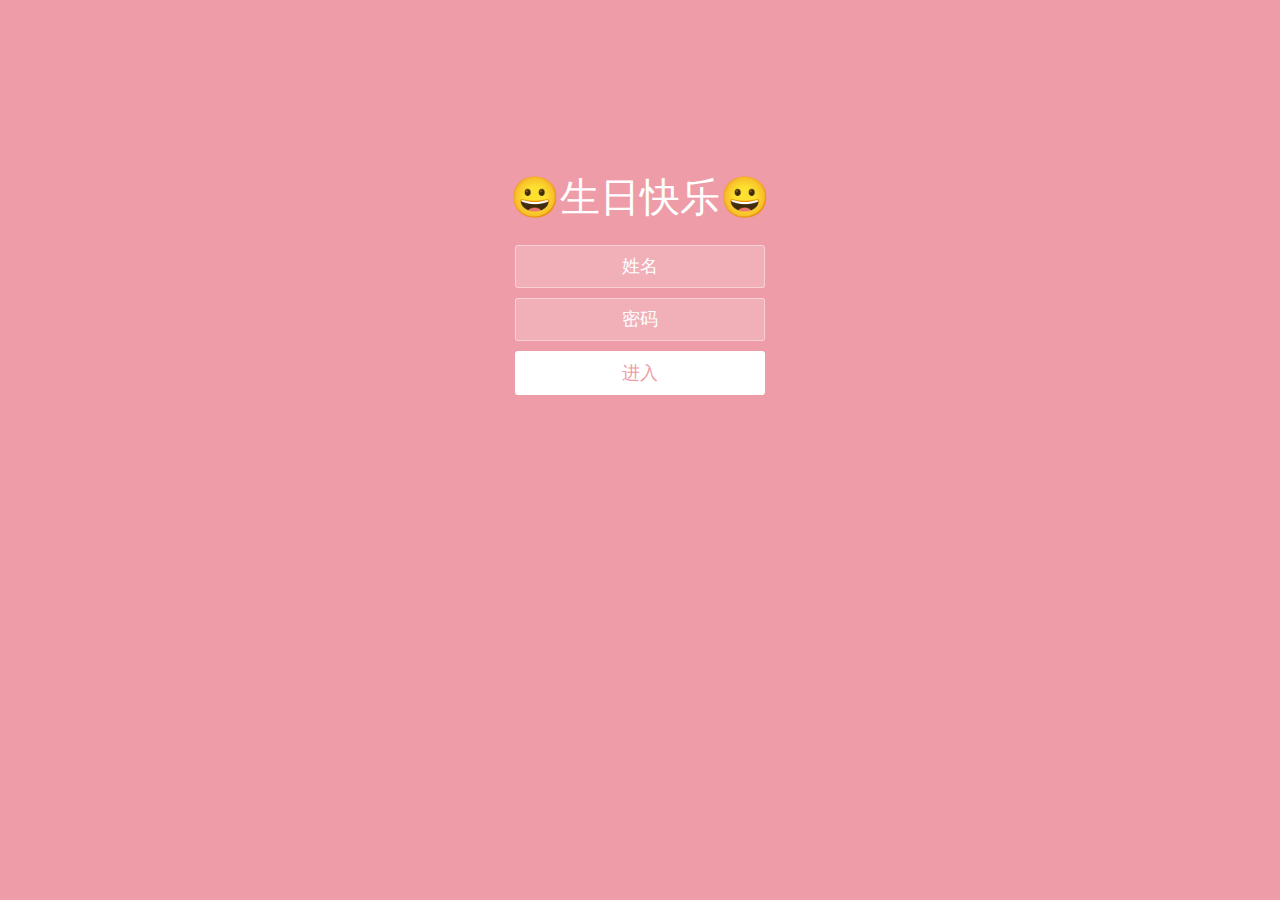
<file: index.html>
<!DOCTYPE html>
<html lang="zh">
  <head>
    <meta charset="UTF-8" />
    <meta http-equiv="X-UA-Compatible" content="IE=edge,chrome=1" />
    <meta name="viewport" content="width=device-width, initial-scale=1.0" />
    <title>Happy Birthday to you❤️</title>
    <link rel="icon" href="./img/2.png">
    <link rel="stylesheet" type="text/css" href="css/index.css" />
  </head>
  <body>
    <div class="htmleaf-container">
      <div class="wrapper">
        <div class="container">
          <h1>😀生日快乐😀</h1>

          <form class="form">
            <input
              id="userName"
              name="userName"
              type="text"
              placeholder="姓名"
            />
            <input id="pwd" name="pwd" type="password" placeholder="密码" />
            <button type="submit" id="login-button">进入</button>
          </form>
        </div>
        <ul class="bg-bubbles">
          <li>
            <img src="./img/timg.gif" style="width: 100%; height: 100%" />
          </li>
          <li>
            <img src="./img/timg.gif" style="width: 100%; height: 100%" />
          </li>
          <li>
            <img src="./img/timg.gif" style="width: 100%; height: 100%" />
          </li>
          <li>
            <img src="./img/timg.gif" style="width: 100%; height: 100%" />
          </li>
          <li>
            <img src="./img/timg.gif" style="width: 100%; height: 100%" />
          </li>
          <li>
            <img src="./img/timg.gif" style="width: 100%; height: 100%" />
          </li>
          <li>
            <img src="./img/timg.gif" style="width: 100%; height: 100%" />
          </li>
          <li>
            <img src="./img/timg.gif" style="width: 100%; height: 100%" />
          </li>
          <li>
            <img src="./img/timg.gif" style="width: 100%; height: 100%" />
          </li>
          <li>
            <img src="./img/timg.gif" style="width: 100%; height: 100%" />
          </li>
        </ul>
      </div>
    </div>
	<audio src="music/1.mp3" autoplay="autoplay" loop="loop">
    <script src="js/jquery-2.1.1.min.js" type="text/javascript"></script>
    <script src="js/index.js" type="text/javascript"></script>
  </body>
</html>
</file>
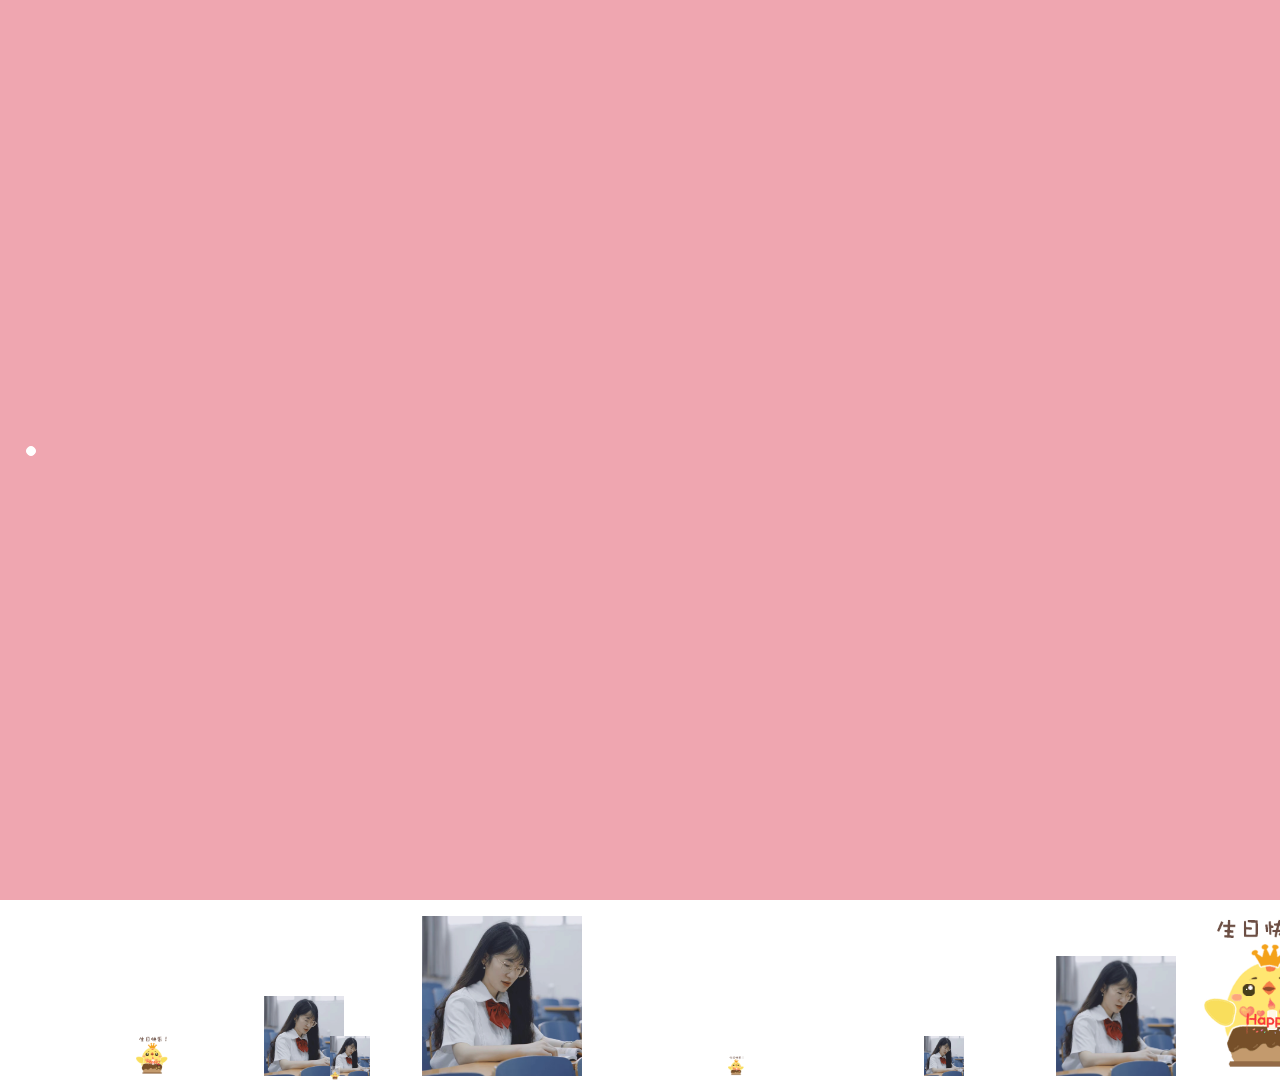
<file: Memories.html>
<!DOCTYPE html>
<html lang="zh-CN">
  <head>
    <meta charset="UTF-8" />
    <meta
      name="viewport"
      content="width=device-width,initial-scale=0.5, minimum-scale=0.5, maximum-scale=0.5, user-scalable=no"
    />
    <title>Happy Birthday to you❤️</title>
    <link rel="icon" href="/img/2.png">
    <link rel="stylesheet" href="css/jquery.fullPage.css" />
    <link rel="stylesheet" href="css/memories.css" />
  </head>

  <body>
    <!-- 背景音乐 -->
    <div style="display: none">
      <!-- 网易云外链 -->
      <iframe
        frameborder="no"
        border="0"
        marginwidth="0"
        marginheight="0"
        width="330"
        height="86"
        src="https://music.163.com/outchain/player?type=2&id=480353&auto=1&height=66"
      ></iframe>
    </div>
    <div class="bgcolor">
      <div style="z-index: 100" id="dowebok">
        <!--第一屏-->
        <div class="section">
          <div class="ly-box01" >
            <div class="ly-txt01" ">
              
			  <p class="ly-stxt01">
					To&nbsp;:&nbsp;莎莎小仙女🧚
				
              </p>
			  	<p class="ly-stxt01">
                &nbsp;
				
              </p>
			  <p class="ly-stxt01">
                
				&nbsp;&nbsp;&nbsp;&nbsp;&nbsp;&nbsp;&nbsp;&nbsp;&nbsp;&nbsp;
				你的生日🎂就在今天，🎉祝你可爱😊依旧，快乐😀多多！！！
              </p>
			  	 <p class="ly-stxt01">
                &nbsp;
				
              </p>
			  	<p class="ly-stxt01">
                
				&nbsp;&nbsp;&nbsp;&nbsp;&nbsp;&nbsp;&nbsp;&nbsp;&nbsp;&nbsp;&nbsp;&nbsp;&nbsp;
				&nbsp;&nbsp;&nbsp;&nbsp;&nbsp;&nbsp;&nbsp;&nbsp;&nbsp;&nbsp;&nbsp;&nbsp;&nbsp;
				&nbsp;&nbsp;&nbsp;&nbsp;&nbsp;&nbsp;&nbsp;&nbsp;&nbsp;&nbsp;&nbsp;&nbsp;&nbsp;
				&nbsp;&nbsp;&nbsp;&nbsp;&nbsp;&nbsp;&nbsp;&nbsp;&nbsp;&nbsp;&nbsp;&nbsp;&nbsp;
			    
		         &nbsp;&nbsp;-&nbsp;From a cutie pie missing you❤️
              </p>
			  	<p class="ly-stxt01">
				&nbsp;&nbsp;&nbsp;&nbsp;&nbsp;&nbsp;&nbsp;&nbsp;&nbsp;&nbsp;&nbsp;&nbsp;&nbsp;
				&nbsp;&nbsp;&nbsp;&nbsp;&nbsp;&nbsp;&nbsp;&nbsp;&nbsp;&nbsp;&nbsp;&nbsp;&nbsp;
				&nbsp;&nbsp;&nbsp;&nbsp;&nbsp;&nbsp;&nbsp;&nbsp;&nbsp;&nbsp;&nbsp;&nbsp;&nbsp;
			    &nbsp;&nbsp;&nbsp;&nbsp;&nbsp;&nbsp;&nbsp;&nbsp;&nbsp;&nbsp;&nbsp;&nbsp;&nbsp;
				&nbsp;&nbsp;&nbsp;&nbsp;&nbsp;&nbsp;&nbsp;&nbsp;&nbsp;&nbsp;&nbsp;&nbsp;&nbsp;
				&nbsp;&nbsp;&nbsp;&nbsp;&nbsp;&nbsp;&nbsp;&nbsp;&nbsp;&nbsp;&nbsp;&nbsp;&nbsp;
			    &nbsp;
		        &nbsp;&nbsp;-&nbsp;2022/10/15🌹
				
              </p>

            </div>

          </div>
        </div>



      </div>
      <!--动态方块-->
      <ul class="bg-bubbles">
        <li>
          <img src="./img/timg.gif" style="width: 100%; height: 100%" />
        </li>
        <li>
          <img src="./img/timg05.gif" style="width: 100%; height: 100%" />
        </li>
        <li>
          <img src="./img/timg05.gif" style="width: 100%; height: 100%" />
        </li>
        <li>
          <img src="./img/timg.gif" style="width: 100%; height: 100%" /><!-- 从左至右第六道-->
        </li>
        <li>
          <img src="./img/timg05.gif" style="width: 100%; height: 100%" />
        </li>
        <li>
          <img src="./img/timg05.gif" style="width: 100%; height: 100%" /><!-- 从左至右第九道-->
        </li>
        <li>
          <img src="./img/timg05.gif" style="width: 100%; height: 100%" /><!-- 从左至右第五道-->
        </li>
        <li>
          <img src="./img/timg.gif" style="width: 100%; height: 100%" />
        </li>
        <li>
          <img src="./img/timg.gif" style="width: 100%; height: 100%" />
        </li>
        <li>
          <img src="./img/timg.gif" style="width: 100%; height: 100%" /><!-- 从左至右第十道-->
        </li>
      </ul>
    </div>
    <!-- <audio muted src="music/1.mp3" autoplay="autoplay" loop="loop"></audio> -->
    <audio src="music/3.mp3" autoplay="autoplay" loop="loop"></audio>
    <script src="js/jquery-2.1.1.min.js"></script>
    <script src="js/jquery.fullPage.min.js"></script>
    <!-- <script src="js/auto-play.js"></script> -->
    <script src="js/memories.js"></script>
  </body>
</html>
</file>
<file: css/index.css>
* {
  box-sizing: border-box;
  margin: 0;
  padding: 0;
  font-weight: 300;
}
body {
  font-family:"Microsoft YaHei";
  color: white;
  font-weight: 300;
}
body ::-webkit-input-placeholder {
  /* WebKit browsers */
  font-family:"Microsoft YaHei";
  color: white;
  font-weight: 300;
}
body :-moz-placeholder {
  /* Mozilla Firefox 4 to 18 */
  font-family:"Microsoft YaHei";
  color: white;
  opacity: 1;
  font-weight: 300;
}
body ::-moz-placeholder {
  /* Mozilla Firefox 19+ */
  font-family:"Microsoft YaHei";
  color: white;
  opacity: 1;
  font-weight: 300;
}
body :-ms-input-placeholder {
  /* Internet Explorer 10+ */
  font-family:"Microsoft YaHei";
  color: white;
  font-weight: 300;
}
.wrapper {
  background: #ee9ca7;
  background: -webkit-linear-gradient(top left, #ee9ca7 0%, #ee9ca7 100%);
  background: linear-gradient(to bottom right, #ee9ca7 0%, #ee9ca7 100%);
  background-color:rgba(255,255,255,0.9);
  position: absolute;
  top:0;
  left: 0;
  width: 100%;
  height: 100%;
  overflow: hidden;

}

.wrapper.form-success .container h1 {
  -webkit-transform: translateY(85px);
      -ms-transform: translateY(85px);
          transform: translateY(85px);
}
.container {
  max-width: 600px;
  margin: 0 auto;
  margin-top: 7%;
  padding: 80px 0;
  height: 400px;
  text-align: center;
}
.container h1 {
  font-size: 40px;
  -webkit-transition-duration: 1s;
          transition-duration: 1s;
  -webkit-transition-timing-function: ease-in-put;
          transition-timing-function: ease-in-put;
  font-weight: 200;
}
form {
  padding: 20px 0;
  position: relative;
  z-index: 2;
}
form input {
  -webkit-appearance: none;
     -moz-appearance: none;
          appearance: none;
  outline: 0;
  border: 1px solid rgba(255, 255, 255, 0.4);
  background-color: rgba(255, 255, 255, 0.2);
  width: 250px;
  border-radius: 3px;
  padding: 10px 15px;
  margin: 0 auto 10px auto;
  display: block;
  text-align: center;
  font-family: "Microsoft YaHei";
  font-size: 18px;
  color: white;
  -webkit-transition-duration: 0.25s;
          transition-duration: 0.25s;
  font-weight: 300;
}
form input:hover {
  background-color: rgba(255, 255, 255, 0.4);
}
form input:focus {
  background-color: white;
  width: 300px;
  color: #ee9ca7;
}
form button {
  -webkit-appearance: none;
     -moz-appearance: none;
          appearance: none;
  outline: 0;
  background-color: white;
  font-family: "Microsoft YaHei";
  border: 0;
  padding: 10px 15px;
  color: #ee9ca7;
  border-radius: 3px;
  width: 250px;
  cursor: pointer;
  font-size: 18px;
  -webkit-transition-duration: 0.25s;
          transition-duration: 0.25s;
}
form button:hover {
  background-color: #f5f7f9;
}
.bg-bubbles {
  position: absolute;
  top: 0;
  left: 0;
  width: 100%;
  height: 100%;
  z-index: 1;
}
.bg-bubbles li {
  position: absolute;
  list-style: none;
  display: block;
  width: 40px;
  height: 40px;
  background-color: rgba(255, 255, 255, 0.15);
  bottom: -160px;
  -webkit-animation: square 30s infinite;
  animation: square 30s infinite;
  -webkit-transition-timing-function: linear;
  transition-timing-function: linear;
}
.bg-bubbles li:nth-child(1) {
  left: 10%;
}
.bg-bubbles li:nth-child(2) {
  left: 20%;
  width: 80px;
  height: 80px;
  -webkit-animation-delay: 2s;
          animation-delay: 2s;
  -webkit-animation-duration: 17s;
          animation-duration: 17s;
}
.bg-bubbles li:nth-child(3) {
  left: 25%;
  -webkit-animation-delay: 4s;
          animation-delay: 4s;
}
.bg-bubbles li:nth-child(4) {
  left: 40%;
  width: 60px;
  height: 60px;
  -webkit-animation-duration: 22s;
          animation-duration: 22s;
  background-color: rgba(255, 255, 255, 0.25);
}
.bg-bubbles li:nth-child(5) {
  left: 70%;
}
.bg-bubbles li:nth-child(6) {
  left: 80%;
  width: 120px;
  height: 120px;
  -webkit-animation-delay: 3s;
          animation-delay: 3s;
  background-color: rgba(255, 255, 255, 0.2);
}
.bg-bubbles li:nth-child(7) {
  left: 32%;
  width: 160px;
  height: 160px;
  -webkit-animation-delay: 7s;
          animation-delay: 7s;
}
.bg-bubbles li:nth-child(8) {
  left: 55%;
  width: 20px;
  height: 20px;
  -webkit-animation-delay: 15s;
          animation-delay: 15s;
  -webkit-animation-duration: 40s;
          animation-duration: 40s;
}
.bg-bubbles li:nth-child(9) {
  left: 25%;
  width: 10px;
  height: 10px;
  -webkit-animation-delay: 2s;
          animation-delay: 2s;
  -webkit-animation-duration: 40s;
          animation-duration: 40s;
  background-color: rgba(255, 255, 255, 0.3);
}
.bg-bubbles li:nth-child(10) {
  left: 90%;
  width: 160px;
  height: 160px;
  -webkit-animation-delay: 11s;
          animation-delay: 11s;
}
@-webkit-keyframes square {
  0% {
    -webkit-transform: translateY(0);
            transform: translateY(0);
  }
  100% {
    -webkit-transform: translateY(-900px) rotate(600deg);
            transform: translateY(-900px) rotate(600deg);
  }
}
@keyframes square {
  0% {
    -webkit-transform: translateY(0);
            transform: translateY(0);
  }
  100% {
    -webkit-transform: translateY(-900px) rotate(600deg);
            transform: translateY(-900px) rotate(600deg);
  }
}
</file>
<file: css/memories.css>
#fp-nav ul li a.active span,
.fp-slidesNav ul li a.active span {
    background: #fff;
}
#fp-nav ul li a span,
.fp-slidesNav ul li a span {
    border-color:#fff;
}
/*img{  
	display: inline-block;
	height: auto;
	max-width: 100%; 
}*/
.bgcolor {
	background: #ee9ca7;
    background: -webkit-linear-gradient(top left, #ee9ca7 0%, #ee9ca7 100%);
    background: linear-gradient(to bottom right, #ee9ca7 0%, #ee9ca7 100%);
    opacity: 0.9;
}
.bg-bubbles {
  position: absolute;
  top: 0;
  left: 0;
  width: 100%;
  height: 100%;
  z-index: 1;
}
.bg-bubbles li {
  position: absolute;
  list-style: none;
  display: block;
  width: 40px;
  height: 40px;
  background-color: rgba(255, 255, 255, 0.15);
  bottom: -160px;
  -webkit-animation: square 30s infinite;
  animation: square 30s infinite;
  -webkit-transition-timing-function: linear;
  transition-timing-function: linear;
}
.bg-bubbles li:nth-child(1) {
  left: 10%;
}
.bg-bubbles li:nth-child(2) {
  left: 20%;
  width: 80px;
  height: 80px;
  -webkit-animation-delay: 2s;
          animation-delay: 2s;
  -webkit-animation-duration: 17s;
          animation-duration: 17s;
}
.bg-bubbles li:nth-child(3) {
  left: 25%;
  -webkit-animation-delay: 4s;
          animation-delay: 4s;
}
.bg-bubbles li:nth-child(4) {
  left: 40%;
  width: 60px;
  height: 60px;
  -webkit-animation-duration: 22s;
          animation-duration: 22s;
  background-color: rgba(255, 255, 255, 0.25);
}
.bg-bubbles li:nth-child(5) {
  left: 70%;
}
.bg-bubbles li:nth-child(6) {
  left: 80%;
  width: 120px;
  height: 120px;
  -webkit-animation-delay: 3s;
          animation-delay: 3s;
  background-color: rgba(255, 255, 255, 0.2);
}
.bg-bubbles li:nth-child(7) {
  left: 32%;
  width: 160px;
  height: 160px;
  -webkit-animation-delay: 7s;
          animation-delay: 7s;
}
.bg-bubbles li:nth-child(8) {
  left: 55%;
  width: 20px;
  height: 20px;
  -webkit-animation-delay: 15s;
          animation-delay: 15s;
  -webkit-animation-duration: 40s;
          animation-duration: 40s;
}
.bg-bubbles li:nth-child(9) {
  left: 25%;
  width: 10px;
  height: 10px;
  -webkit-animation-delay: 2s;
          animation-delay: 2s;
  -webkit-animation-duration: 40s;
          animation-duration: 40s;
  background-color: rgba(255, 255, 255, 0.3);
}
.bg-bubbles li:nth-child(10) {
  left: 90%;
  width: 160px;
  height: 160px;
  -webkit-animation-delay: 11s;
          animation-delay: 11s;
}
@-webkit-keyframes square {
  0% {
    -webkit-transform: translateY(0);
            transform: translateY(0);
  }
  100% {
    -webkit-transform: translateY(-900px) rotate(600deg);
            transform: translateY(-900px) rotate(600deg);
  }
}
@keyframes square {
  0% {
    -webkit-transform: translateY(0);
            transform: translateY(0);
  }
  100% {
    -webkit-transform: translateY(-900px) rotate(600deg);
            transform: translateY(-900px) rotate(600deg);
  }
}
/***                                  内容区域                                 ***/
/**                                   第一部分                                  **/
/*盒子*/
/*PC端*/
@media screen and (min-aspect-ratio: 10/9) {
	.ly-box01 {
		width:50px;
		height:50px;
		background-color:#FFF;
		border-radius: 25px;
		position: absolute;
		left: 48%;
		bottom: 50%;
		margin-bottom:50%;
		overflow: hidden;
		transform-origin:center bottom;
		animation:box_to_point 18.5s 0s/**消失时候的小球,bounce 2.5s 18.5s*/;
		animation-fill-mode:forwards;
		
	}
}

/*移动端*/
@media screen and (max-aspect-ratio: 3/4){
	.ly-box01 {
		width:50px;
		height:50px;
		background-color:#FFF;
		border-radius: 25px;
		position: absolute;
		left: 48%;
		bottom: 50%;
		margin-bottom:50%;
		overflow: hidden;
		transform-origin:center bottom;
		animation:box_to_point_mobile 18.5s 0s;
		animation-fill-mode:forwards;
	}
}

/** 移动端动画 **/
@keyframes box_to_point_mobile{
	0% {
		margin-bottom:50%;
		width:50px;
		height:50px;
		border-radius: 25px;
		position: absolute;
		left: 48%;
		bottom: 50%;
		}
	10% {
		margin-bottom:0;
		width:50px;
		height:50px;
		border-radius: 25px;
		background-color:rgba(255,255,255,1);
		position: absolute;
		left: 48%;
		bottom: 50%;
	}
	/*打开小球*/
	14% {
		margin-bottom:0;
		width: 80%;
		height: 70%;
		border-radius: 6px;
		background-color:rgba(255,255,255,0.5);
		position: absolute;
		left: 10%;
		bottom: 15%;
	}
	100% {
		margin-bottom:0;
		width: 80%;
		height: 70%;
		border-radius: 6px;
		background-color:rgba(255,255,255,0.6);
		position: absolute;
		left: 10%;
		bottom: 15%;
	}

}
@-webkit-keyframes box_to_point_mobile{
	0% {
		margin-bottom:50%;
		width:50px;
		height:50px;
		border-radius: 25px;
		position: absolute;
		left: 48%;
		bottom: 50%;
		}
	10% {
		margin-bottom:0;
		width:50px;
		height:50px;
		border-radius: 25px;
		background-color:rgba(255,255,255,1);
		position: absolute;
		left: 48%;
		bottom: 50%;
	}
	/*打开小球*/
	14% {
		margin-bottom:0;
		width: 80%;
		height: 70%;
		border-radius: 6px;
		background-color:rgba(255,255,255,0.5);
		position: absolute;
		left: 10%;
		bottom: 15%;
	}
	96% {
		margin-bottom:0;
		width: 80%;
		height: 70%;
		border-radius: 6px;
		background-color:rgba(255,255,255,0.6);
		position: absolute;
		left: 10%;
		bottom: 15%;
	}
	100% {
		margin-bottom:0;
		width:50px;
		height:50px;
		border-radius: 25px;
		background-color:rgba(255,255,255,1);
		position: absolute;
		left: 48%;
		bottom: 50%;
	}
}

/** PC端动画 **/
@keyframes box_to_point{
	0% {
		margin-bottom:50%;
		width:50px;
		height:50px;
		border-radius: 25px;
		position: absolute;
		left: 48%;
		bottom: 50%;
		}
	10% {
		margin-bottom:0;
		width:50px;
		height:50px;
		border-radius: 25px;
		background-color:rgba(255,255,255,1);
		position: absolute;
		left: 48%;
		bottom: 50%;
	}
	14% {
		margin-bottom:0;
		width: 80%;
		height: 70%;
		border-radius: 6px;
		background-color:rgba(255,255,255,0.5);
		position: absolute;
		left: 10%;
		bottom: 12%;
	}
	100% {
		margin-bottom:0;
		width: 80%;
		height: 70%;
		border-radius: 6px;
		background-color:rgba(255,255,255,0.6);
		position: absolute;
		left: 10%;
		bottom: 12%;
	}
/**字幕框消失	100% {
		margin-bottom:0;
		width:50px;
		height:50px;
		border-radius: 25px;
		background-color:rgba(255,255,255,1);
		position: absolute;
		left: 48%;
		bottom: 50%;
	}
	**/
}
@-webkit-keyframes box_to_point{
	0% {
		margin-bottom:50%;
		width:50px;
		height:50px;
		border-radius: 25px;
		position: absolute;
		left: 48%;
		bottom: 50%;
		}
	10% {
		margin-bottom:0;
		width:50px;
		height:50px;
		border-radius: 25px;
		background-color:rgba(255,255,255,1);
		position: absolute;
		left: 48%;
		bottom: 50%;
	}
	14% {
		margin-bottom:0;
		width: 80%;
		height: 70%;
		border-radius: 6px;
		background-color:rgba(255,255,255,0.5);
		position: absolute;
		left: 10%;
		bottom: 12%;
	}
	96% {
		margin-bottom:0;
		width: 80%;
		height: 70%;
		border-radius: 6px;
		background-color:rgba(255,255,255,0.6);
		position: absolute;
		left: 10%;
		bottom: 12%;
	}
	100% {
		margin-bottom:0;
		width:50px;
		height:50px;
		border-radius: 25px;
		background-color:rgba(255,255,255,1);
		position: absolute;
		left: 48%;
		bottom: 50%;
	}
}
@keyframes bounce{
	0% {
		margin-bottom:0;
		width: 50px;
		height: 50px;
		border-radius: 25px;
		bottom:50%;
		left: 48%;
	}
	50% {
		margin-bottom:0;
		left: 48%;
		width: 50px;
		height: 50px;
		border-radius: 25px;
		bottom:0;
		left: 48%;
	}
	100% {
		margin-bottom:0;
		width: 20px;
		height: 20px;
		border-radius: 10px;
		left: 48%;
		bottom: 0;
		left: 20%;
	}
}
@-webkit-keyframes bounce{
		0% {
		margin-bottom:0;
		width: 50px;
		height: 50px;
		border-radius: 25px;
		bottom:50%;
		left: 48%;
	}
	50% {
		margin-bottom:0;
		left: 48%;
		width: 50px;
		height: 50px;
		border-radius: 25px;
		bottom:0;
		left: 48%;
	}
	100% {
		margin-bottom:0;
		width: 20px;
		height: 20px;
		border-radius: 10px;
		left: 48%;
		bottom: 0;
		left: 20%;
	}
}
/*文本*/
@media screen and (min-aspect-ratio: 10/9) {
	.ly-txt01 {
		position:absolute;
		width: 100%;
		left:10%;
		top:15%;
		bottom:10%;
		margin:auto;
	}
	
	.ly-txt02 {
		position:absolute;
		width: 40%;
		left:60%;
		top:10%;
	}
}

@media screen and (max-aspect-ratio: 3/4) {
	.ly-txt01 {
		position:absolute;
		width: 100%;
		left:0%;
		top:5%;
		margin:auto;
	}
	
	.ly-txt02 {
		position:absolute;
		width: 40%;
		left:15%;
		top:50%;
	}

	.ly-txt01 p {
		font-size: 4vw !important;
	}

	.ly-txt02 p {
		font-size: 4vw !important;
	}
}

.ly-stxt01 {
	font-family: Microsoft YaHei;
	font-size: 30px;
	font-color: #000;
	position: relative;
	left: 15%;
	top: 5%;
	opacity: 0;
	animation:ly-stxt01_move 15s;
	animation-delay:3s;
	-webkit-animation:ly-stxt01_move 15s;
	-webkit-animation-delay:3s;
	animation-fill-mode:forwards;
}

.ly-stxt02 {
	font-family: Microsoft YaHei;
	font-size: 30px;
	font-color: #000;
	position: relative;
	left: 5%;
	top: 5%;
	margin-top:-71px;
	opacity: 0;
	animation:ly-stxt02_move 15s;
	animation-delay:3s;
	-webkit-animation:ly-stxt02_move 15s;
	-webkit-animation-delay:3s;
}

.ly-stxt03 {
	font-family: Microsoft YaHei;
	font-size: 30px;
	font-color: #000;
	position: relative;
	left: 5%;
	top: 5%;
	opacity: 0;
	margin-top:-71px;
	animation:ly-stxt03_move 15s;
	animation-delay:3s;
	-webkit-animation:ly-stxt03_move 15s;
	-webkit-animation-delay:3s;
}

.ly-stxt04 {
	font-family: Microsoft YaHei;
	font-size: 30px;
	font-color: #000;
	position: relative;
	left: 5%;
	top: 5%;
	opacity: 0;
	margin-top:-71px;
	animation:ly-stxt04_move 15s;
	animation-delay:3s;
	-webkit-animation:ly-stxt04_move 15s;
	-webkit-animation-delay:3s;
}

.ly-stxt05 {
	font-family: Microsoft YaHei;
	font-size: 30px;
	font-color: #000;
	position: relative;
	left: 5%;
	top: 5%;
	opacity: 0;
	margin-top:-71px;
	animation:ly-stxt05_move 15s;
	animation-delay:3s;
	-webkit-animation:ly-stxt05_move 15s;
	-webkit-animation-delay:3s;
}

.ly-stxt06 {
	font-family: Microsoft YaHei;
	font-size: 30px;
	font-color: #000;
	position: relative;
	right: 5%;
	top: 5%;
	opacity: 0;
	animation:ly-stxt06_move 15s;
	animation-delay:3s;
	-webkit-animation:ly-stxt06_move 15s;
	-webkit-animation-delay:3s;
}

.ly-stxt07 {
	font-family: Microsoft YaHei;
	font-size: 30px;
	font-color: #000;
	position: relative;
	right: 5%;
	top: 5%;
	opacity: 0;
	margin-top:-71px;
	animation:ly-stxt07_move 15s;
	animation-delay:3s;
	-webkit-animation:ly-stxt07_move 15s;
	-webkit-animation-delay:3s;
}

.ly-stxt08 {
	font-family: Microsoft YaHei;
	font-size: 30px;
	font-color: #000;
	position: relative;
	right: 5%;
	top: 5%;
	opacity: 0;
	margin-top:-71px;
	animation:ly-stxt08_move 15s;
	animation-delay:3s;
	-webkit-animation:ly-stxt08_move 15s;
	-webkit-animation-delay:3s;
}

.ly-stxt09 {
	font-family: Microsoft YaHei;
	font-size: 30px;
	font-color: #000;
	position: relative;
	right: 5%;
	top: 5%;
	opacity: 0;
	margin-top:-71px;
	animation:ly-stxt09_move 15s;
	animation-delay:3s;
	-webkit-animation:ly-stxt09_move 15s;
	-webkit-animation-delay:3s;
}

.ly-stxt10 {
	font-family: Microsoft YaHei;
	font-size: 30px;
	font-color: #000;
	position: relative;
	right: 5%;
	top: 5%;
	opacity: 0;
	margin-top:-71px;
	animation:ly-stxt10_move 15s;
	animation-delay:3s;
	-webkit-animation:ly-stxt10_move 15s;
	-webkit-animation-delay:3s;
}


@keyframes ly-stxt01_move{
	0% {opacity:0;}
	8% {opacity:1;}
	90% {opacity:1;}
	98% {opacity:1;}
	100% {opacity:1;}
}
@-webkit-keyframes ly-stxt01_move{
	0% {opacity:0;}
	8% {opacity:0;}
	90% {opacity:1;}
	98% {opacity:1;}
	100% {opacity:1;}
}


@keyframes ly-stxt02_move{
	0% {opacity:0;margin-top:-71px;}
	8% {opacity:0;margin-top:-71px;}
	16% {opacity:1;margin-top:0;}
	90% {opacity:1;margin-top:0;}
	100% {opacity:0;margin-top:0;}
}
@-webkit-keyframes ly-stxt02_move{
	0% {opacity:0;margin-top:-71px;}
	8% {opacity:0;margin-top:-71px;}
	16% {opacity:1;margin-top:0;}
	90% {opacity:1;margin-top:0;}
	100% {opacity:0;margin-top:0;}
}


@keyframes ly-stxt03_move{
	0% {opacity:0;margin-top:-71px;}
	16% {opacity:0;margin-top:-71px;}
	24% {opacity:1;margin-top:0;}
	90% {opacity:1;margin-top:0;}
	100% {opacity:0;margin-top:0;}
}
@-webkit-keyframes ly-stxt03_move{
	0% {opacity:0;margin-top:-71px;}
	16% {opacity:0;margin-top:-71px;}
	24% {opacity:1;margin-top:0;}
	90% {opacity:1;margin-top:0;}
	100% {opacity:0;margin-top:0;}
}


@keyframes ly-stxt04_move{
	0% {opacity:0;margin-top:-71px;}
	24% {opacity:0;margin-top:-71px;}
	32% {opacity:1;margin-top:0;}
	90% {opacity:1;margin-top:0;}
	100% {opacity:0;margin-top:0;}
}
@-webkit-keyframes ly-stxt04_move{
	0% {opacity:0;margin-top:-71px;}
	24% {opacity:0;margin-top:-71px;}
	32% {opacity:1;margin-top:0;}
	90% {opacity:1;margin-top:0;}
	100% {opacity:0;margin-top:0;}
}


@keyframes ly-stxt05_move{
	0% {opacity:0;margin-top:-71px;}
	32% {opacity:0;margin-top:-71px;}
	40% {opacity:1;margin-top:0;}
	90% {opacity:1;margin-top:0;}
	100% {opacity:0;margin-top:0;}
}
@-webkit-keyframes ly-stxt05_move{
	0% {opacity:0;margin-top:-71px;}
	32% {opacity:0;margin-top:-71px;}
	40% {opacity:1;margin-top:0;}
	90% {opacity:1;margin-top:0;}
	100% {opacity:0;margin-top:0;}
}


@keyframes ly-stxt06_move{
	0% {opacity:0;}
	40% {opacity:0;}
	48% {opacity:1;}
	90% {opacity:1;}
	100% {opacity:0;}
}
@-webkit-keyframes ly-stxt06_move{
	0% {opacity:0;}
	40% {opacity:0;}
	48% {opacity:1;}
	90% {opacity:1;}
	100% {opacity:0;}
}


@keyframes ly-stxt07_move{
	0% {opacity:0;margin-top:-71px;}
	48% {opacity:0;margin-top:-71px;}
	56% {opacity:1;margin-top:0;}
	90% {opacity:1;margin-top:0;}
	100% {opacity:0;margin-top:0;}
}
@-webkit-keyframes ly-stxt07_move{
	0% {opacity:0;margin-top:-71px;}
	48% {opacity:0;margin-top:-71px;}
	56% {opacity:1;margin-top:0;}
	90% {opacity:1;margin-top:0;}
	100% {opacity:0;margin-top:0;}
}


@keyframes ly-stxt08_move{
	0% {opacity:0;margin-top:-71px;}
	56% {opacity:0;margin-top:-71px;}
	64% {opacity:1;margin-top:0;}
	90% {opacity:1;margin-top:0;}
	100% {opacity:0;margin-top:0;}
}
@-webkit-keyframes ly-stxt08_move{
	0% {opacity:0;margin-top:-71px;}
	56% {opacity:0;margin-top:-71px;}
	64% {opacity:1;margin-top:0;}
	90% {opacity:1;margin-top:0;}
	100% {opacity:0;margin-top:0;}
}


@keyframes ly-stxt09_move{
	0% {opacity:0;margin-top:-71px;}
	64% {opacity:0;margin-top:-71px;}
	72% {opacity:1;margin-top:0;}
	90% {opacity:1;margin-top:0;}
	100% {opacity:0;margin-top:0;}
}
@-webkit-keyframes ly-stxt09_move{
	0% {opacity:0;margin-top:-71px;}
	64% {opacity:0;margin-top:-71px;}
	72% {opacity:1;margin-top:0;}
	90% {opacity:1;margin-top:0;}
	100% {opacity:0;margin-top:0;}
}


@keyframes ly-stxt10_move{
	0% {opacity:0;margin-top:-71px;}
	72% {opacity:0;margin-top:-71px;}
	80% {opacity:1;margin-top:0;}
	90% {opacity:1;margin-top:0;}
	100% {opacity:0;margin-top:0;}
}
@-webkit-keyframes ly-stxt10_move{
	0% {opacity:0;margin-top:-71px;}
	72% {opacity:0;margin-top:-71px;}
	80% {opacity:1;margin-top:0;}
	90% {opacity:1;margin-top:0;}
	100% {opacity:0;margin-top:0;}
}
/**                                      第二部分                                       **/
/*时间轴的线*/

.timeline {
	width: 8px;
	height: 0;
	position: absolute;
	left: 20%;
	top:-100%;
	background-color: #ccc;
	border-radius:3px;
	transition: all 2s;
}
.active .timeline {
	width: 10px;
	height: 100%;
	top:0;
	transition-delay: 0.1s;
}
/*时间轴上的点*/
.timepoint {
	width: 20px;
	height: 20px;
	margin-left: -5px;
	position: absolute;
	left:20%;
	top: 15.5%;
	opacity: 0;
	background-color: #fff;
	-webkit-border-radius: 10px;
	-moz-border-radius: 10px;
	-ms-border-radius: 10px;
	-o-border-radius: 10px;
	border-radius: 10px;
	transition: all 0.3s; 
}
.active .timepoint {
	opacity: 1;
	transition-delay: 2s;
}
/**时间轴上的点**/
.timepoint11 {
	width: 20px;
	height: 20px;
	margin-left: -5px;
	position: absolute;
	left:20%;
	top: 0;
	opacity: 1;
	background-color: #fff;
	-webkit-border-radius: 10px;
	-moz-border-radius: 10px;
	-ms-border-radius: 10px;
	-o-border-radius: 10px;
	border-radius: 10px;
	transition: all 1s;
}
.active .timepoint11 {
	top:15.5%;
	transition-delay: 2s;
}

/* 盒子 */
/*移动端*/
@media screen and (max-aspect-ratio: 3/4) {
	.ly-box11 {
		width: 60%;
		height: 45%;
		border: 2px #CCC;
		background-color: #fff;
		background-color: rgba(255,255,255,0.6);
		border-radius: 8px;
		position: absolute;
		left: 23%;
		top:3%;
		overflow: hidden;
		opacity: 0;
		-webkit-transform: scale(0.5, 0.5);
		transform: scale(0.5, 0.5);
		transition: all 1s;
	}
	.active .ly-box11{
		opacity: 0.9;
		-webkit-transform: scale(1, 1);
		transform: scale(1, 1);
		transition-delay: 2.5s;
	}
	/* 盒子 */
	.ly-box12 {
		width: 60%;
		height: 40%;
		border: 2px #CCC;
		background-color: #fff;
		background-color: rgba(255,255,255,0.6);
		border-radius: 8px;
		position: absolute;
		left: 23%;
		top:52%;
		overflow: hidden;
		opacity: 0;
		-webkit-transform: scale(0.5, 0.5);
		transform: scale(0.5, 0.5);
		transition: all 1s;
	}
	.active .ly-box12{
		opacity: 0.9;
		-webkit-transform: scale(1, 1);
		transform: scale(1, 1);
		transition-delay: 5s;
	}

	.ly-box11 p {
		font-size: 2.5vw !important;
	}
	.ly-box12 p {
		font-size: 2.5vw !important;
	}
	/*小三角*/
	.ly-triangle11 {
		width: 0; 
		height: 0; 
		border-top: 20px solid transparent; 
		border-right: 22px solid white; 
		border-bottom: 20px solid transparent;
		border-radius: 2px; 
		margin-left: 24px;
		position: absolute;
		right: 77%;
		top: 14%;
		opacity: 0;
		-webkit-transform: scale(0.5, 0.5);
		transform: scale(0.5, 0.5);
		transition: all 0.5s;
	}
	.active .ly-triangle11 {
		opacity: 0.6;
		margin-left: 2px;
		-webkit-transform: scale(1, 1);
		transform: scale(1, 1);
		transition-delay: 3.5s;
	}
	/*小三角*/
	.ly-triangle12 {
		width: 0; 
		height: 0; 
		border-top: 20px solid transparent; 
		border-right: 22px solid white; 
		border-bottom: 20px solid transparent;
		border-radius: 2px; 
		margin-left: 24px;
		position: absolute;
		right: 77%;
		top: 55%;
		opacity: 0;
		-webkit-transform: scale(0.5, 0.5);
		transform: scale(0.5, 0.5);
		transition: all 1s;
	}
	.active .ly-triangle12 {
		opacity: 0.6;
		margin-left: 2px;
		-webkit-transform: scale(1, 1);
		transform: scale(1, 1);
		transition-delay: 6s;
	}
	/*图片*/
	.ly-imgbox11{
		position: absolute;
		bottom: 0;
		width: 100%;
		height: 70%;
		border-radius: 8px;
		opacity:0;
		overflow: hidden;
		transition:all 0.5s;
	}
	.active .ly-imgbox11{
		opacity:1;
		transition-delay:3.5s;
	}
	.ly-img11{
		position: absolute;
		width: 100%;
		bottom: 0;
	}

	/*文本*/
	.ly-txt11 {
		font-family: Microsoft YaHei;
		font-size: 30px;
		text-shadow: 1px;
		font-color: #000;
		position: absolute;
		left: 3%;
		top: 4%;
		opacity: 0;
		transition: all 0.5s;
	}
	
	.active .ly-txt11 {
		opacity: 1;
		transition-delay: 3.5s;
	}
	
	
	.ly-txt12 {
		font-family: Microsoft YaHei;
		font-size: 20px;
		text-indent:2em;
		font-color: #000;
		position: absolute;
		padding-top: 20px;
		left: 5%;
		top: 12%;
		opacity: 0;
		transition: all 1s;
	}
	
	.active .ly-txt12 {
		opacity: 1;
		transition-delay: 4s;
	}
	
	
	/*文本*/
	.ly-txt13 {
		font-family: Microsoft YaHei;
		font-size: 30px;
		text-shadow: 1px;
		font-color: #000;
		position: absolute;
		left: 3%;
		top: 4%;
		opacity: 0;
		transition: all 0.5s;
	}
	
	.active .ly-txt13 {
		opacity: 1;
		transition-delay: 6s;
	}
	
	.ly-txt14 {
		text-indent:2em;
		font-family: Microsoft YaHei;
		font-size: 18px;
		font-color: #000;
		position: absolute;
		margin-left:30px;
		margin-right:30px;
		top: 12%;
		opacity: 1;
		transition: all 13s;
		height:0;
		width:88%;
		overflow:hidden;
	}
	
	.active .ly-txt14 {
		height:500px;
		transition-delay: 6.5s;
	}
}

/*电脑*/
@media screen and (min-aspect-ratio: 10/9) {
	.ly-box11 {
		width: 30%;
		height: 600px;
		border: 2px #CCC;
		background-color: #fff;
		background-color: rgba(255,255,255,0.6);
		border-radius: 8px;
		position: absolute;
		left: 23%;
		top:10%;
		overflow: hidden;
		opacity: 0;
		-webkit-transform: scale(0.5, 0.5);
		transform: scale(0.5, 0.5);
		transition: all 1s;
	}
	.active .ly-box11{
		opacity: 0.9;
		-webkit-transform: scale(1, 1);
		transform: scale(1, 1);
		transition-delay: 2.5s;
	}
	/*小三角*/
	.ly-triangle11 {
		width: 0; 
		height: 0; 
		border-top: 20px solid transparent; 
		border-right: 22px solid white; 
		border-bottom: 20px solid transparent;
		border-radius: 2px; 
		margin-left: 24px;
		position: absolute;
		right: 77%;
		top: 14%;
		opacity: 0;
		-webkit-transform: scale(0.5, 0.5);
		transform: scale(0.5, 0.5);
		transition: all 0.5s;
	}
	.active .ly-triangle11 {
		opacity: 0.6;
		margin-left: 2px;
		-webkit-transform: scale(1, 1);
		transform: scale(1, 1);
		transition-delay: 3.5s;
	}
	/*图片*/
	.ly-imgbox11{
		position: absolute;
		bottom: 0;
		width: 100%;
		height: 70%;
		border-radius: 8px;
		opacity:0;
		overflow: hidden;
		transition:all 0.5s;
	}
	.active .ly-imgbox11{
		opacity:1;
		transition-delay:3.5s;
	}
	.ly-img11{
		position: absolute;
		width: 100%;
		bottom: 0;
	}
	/*文本*/
	.ly-txt11 {
		font-family: Microsoft YaHei;
		font-size: 30px;
		text-shadow: 1px;
		font-color: #000;
		position: absolute;
		left: 3%;
		top: 4%;
		opacity: 0;
		transition: all 0.5s;
	}
	
	.active .ly-txt11 {
		opacity: 1;
		transition-delay: 3.5s;
	}
	
	
	.ly-txt12 {
		font-family: Microsoft YaHei;
		font-size: 20px;
		text-indent:2em;
		font-color: #000;
		position: absolute;
		padding-top: 20px;
		left: 5%;
		top: 12%;
		opacity: 0;
		transition: all 1s;
	}
	
	.active .ly-txt12 {
		opacity: 1;
		transition-delay: 4s;
	}
	
	/* 盒子 */
	.ly-box12 {
		width: 40%;
		height: 600px;
		border: 2px #CCC;
		background-color: #fff;
		background-color: rgba(255,255,255,0.6);
		border-radius: 8px;
		position: absolute;
		left: 57%;
		top:10%;
		overflow: hidden;
		opacity: 0;
		-webkit-transform: scale(0.5, 0.5);
		transform: scale(0.5, 0.5);
		transition: all 1s;
	}
	.active .ly-box12{
		opacity: 0.9;
		-webkit-transform: scale(1, 1);
		transform: scale(1, 1);
		transition-delay: 5s;
	}
	/*小三角*/
	.ly-triangle12 {
		width: 0; 
		height: 0; 
		border-top: 20px solid transparent; 
		border-right: 22px solid white; 
		border-bottom: 20px solid transparent;
		border-radius: 2px; 
		margin-left: 24px;
		position: absolute;
		right: 43%;
		top: 14%;
		opacity: 0;
		-webkit-transform: scale(0.5, 0.5);
		transform: scale(0.5, 0.5);
		transition: all 1s;
	}
	.active .ly-triangle12 {
		opacity: 0.6;
		margin-left: 2px;
		-webkit-transform: scale(1, 1);
		transform: scale(1, 1);
		transition-delay: 6s;
	}
	/*文本*/
	.ly-txt13 {
		font-family: Microsoft YaHei;
		font-size: 30px;
		text-shadow: 1px;
		font-color: #000;
		position: absolute;
		left: 3%;
		top: 4%;
		opacity: 0;
		transition: all 0.5s;
	}
	
	.active .ly-txt13 {
		opacity: 1;
		transition-delay: 6s;
	}
	
	.ly-txt14 {
		text-indent:2em;
		font-family: Microsoft YaHei;
		font-size: 18px;
		font-color: #000;
		position: absolute;
		margin-left:30px;
		margin-right:30px;
		top: 12%;
		opacity: 1;
		transition: all 13s;
		height:0;
		width:88%;
		overflow:hidden;
	}
	
	.active .ly-txt14 {
		height:500px;
		transition-delay: 6.5s;
	}
}


/**                                        第三部分                                  **/

/**时间轴上的点**/
.timepoint21 {
	width: 20px;
	height: 20px;
	margin-left: -5px;
	position: absolute;
	left:20%;
	top: 0;
	opacity: 1;
	background-color: #fff;
	-webkit-border-radius: 10px;
	-moz-border-radius: 10px;
	-ms-border-radius: 10px;
	-o-border-radius: 10px;
	border-radius: 10px;
	transition: all 0.5s;
}
.active .timepoint21 {
	top:15.5%;
	transition-delay: 1.5s;
}

/* PC */
@media screen and (min-aspect-ratio: 10/9) {
	/* 盒子 */
	.ly-box21 {
		width: 15%;
		height: 600px;
		border: 2px #CCC;
		background-color: #fff;
		background-color: rgba(255,255,255,0.6);
		border-radius: 8px;
		position: absolute;
		left: 23%;
		top:10%;
		overflow: hidden;
		opacity: 0;
		-webkit-transform: scale(0.5, 0.5);
		transform: scale(0.5, 0.5);
		transition: all 1s;
	}
	.active .ly-box21{
		opacity: 0.9;
		-webkit-transform: scale(1, 1);
		transform: scale(1, 1);
		transition-delay: 2.5s;
	}
	/*小三角*/
	.ly-triangle21 {
		width: 0; 
		height: 0; 
		border-top: 20px solid transparent; 
		border-right: 22px solid white; 
		border-bottom: 20px solid transparent;
		border-radius: 2px; 
		margin-left: 24px;
		position: absolute;
		right: 77%;
		top: 14%;
		opacity: 0;
		-webkit-transform: scale(0.5, 0.5);
		transform: scale(0.5, 0.5);
		transition: all 0.5s;
	}
	.active .ly-triangle21 {
		opacity: 0.6;
		margin-left: 2px;
		-webkit-transform: scale(1, 1);
		transform: scale(1, 1);
		transition-delay: 3.5s;
	}
	/*图片*/
	.ly-imgbox21{
		position: absolute;
		bottom: 0;
		width: 100%;
		height: 70%;
		border-radius: 8px;
		opacity:0;
		overflow: hidden;
		transition:all 0.5s;
	}
	.active .ly-imgbox21{
		opacity:1;
		transition-delay:3.5s;
	}
	.ly-img21{
		position: absolute;
		width: 100%;
		bottom: 0;
	}
	
	/* 盒子 */
	.ly-box22 {
		width: 15%;
		height: 510px;
		border: 2px #CCC;
		background-color: #fff;
		background-color: rgba(255,255,255,0.6);
		border-radius: 8px;
		position: absolute;
		left: 42%;
		top:22%;
		overflow: hidden;
		opacity: 0;
		-webkit-transform: scale(0.5, 0.5);
		transform: scale(0.5, 0.5);
		transition: all 1s;
	}
	.active .ly-box22{
		opacity: 0.9;
		-webkit-transform: scale(1, 1);
		transform: scale(1, 1);
		transition-delay: 5s;
	}
	/*小三角*/
	.ly-triangle22 {
		width: 0; 
		height: 0; 
		border-top: 20px solid transparent; 
		border-right: 22px solid white; 
		border-bottom: 20px solid transparent;
		border-radius: 2px; 
		margin-left: 24px;
		position: absolute;
		right: 58%;
		top: 25%;
		opacity: 0;
		-webkit-transform: scale(0.5, 0.5);
		transform: scale(0.5, 0.5);
		transition: all 1s;
	}
	.active .ly-triangle22 {
		opacity: 0.6;
		margin-left: 2px;
		-webkit-transform: scale(1, 1);
		transform: scale(1, 1);
		transition-delay: 6s;
	}
	
	/*图片*/
	.ly-imgbox22{
		position: absolute;
		bottom: 0;
		width: 100%;
		height: 80%;
		border-radius: 8px;
		opacity:0;
		overflow: hidden;
		transition:all 0.5s;
	}
	.active .ly-imgbox22{
		opacity:1;
		transition-delay:6s;
	}
	.ly-img22{
		position: absolute;
		width: 100%;
		bottom: 0;
	}
	
	/* 盒子 */
	.ly-box23 {
		width: 34%;
		height: 0;
		border: 2px #CCC;
		background-color: #fff;
		background-color: rgba(255,255,255,0.6);
		border-radius: 8px;
		position: absolute;
		left: 61%;
		bottom:6%;
		overflow: hidden;
		opacity: 0.9;
		transition: all 10s;
	}
	.active .ly-box23{
		height:600px;
		transition-delay: 8s;
	}
	/*小三角*/
	.ly-triangle23 {
		width: 0; 
		height: 0; 
		border-top: 20px solid transparent; 
		border-right: 22px solid white; 
		border-bottom: 20px solid transparent;
		border-radius: 2px; 
		margin-left: 24px;
		position: absolute;
		right: 39%;
		top: 66%;
		opacity: 0;
		-webkit-transform: scale(0.5, 0.5);
		transform: scale(0.5, 0.5);
		transition: all 1s;
	}
	.active .ly-triangle23 {
		opacity: 0.6;
		margin-left: 2px;
		-webkit-transform: scale(1, 1);
		transform: scale(1, 1);
		transition-delay: 12s;
	}
	/*图片*/
	.ly-imgbox23{
		position: absolute;
		bottom: 0;
		width: 100%;
		height: 80%;
		border-radius: 8px;
		opacity:0;
		overflow: hidden;
		transition:all 0.5s;
	}
	.active .ly-imgbox23{
		opacity:1;
		transition-delay:12s;
	}
	.ly-img23{
		position: absolute;
		width: 100%;
		bottom: 0;
	}
}
/* 移动端 */
@media screen and (max-aspect-ratio: 3/4) {
	/* 盒子 */
	.ly-box21 {
		width: 30%;
		height: 40%;
		border: 2px #CCC;
		background-color: #fff;
		background-color: rgba(255,255,255,0.6);
		border-radius: 8px;
		position: absolute;
		left: 23%;
		top: 5%;
		overflow: hidden;
		opacity: 0;
		-webkit-transform: scale(0.5, 0.5);
		transform: scale(0.5, 0.5);
		transition: all 1s;
	}
	.active .ly-box21{
		opacity: 0.9;
		-webkit-transform: scale(1, 1);
		transform: scale(1, 1);
		transition-delay: 2.5s;
	}
	/*小三角*/
	.ly-triangle21 {
		width: 0; 
		height: 0; 
		border-top: 20px solid transparent; 
		border-right: 22px solid white; 
		border-bottom: 20px solid transparent;
		border-radius: 2px; 
		margin-left: 24px;
		position: absolute;
		right: 77%;
		top: 14%;
		opacity: 0;
		-webkit-transform: scale(0.5, 0.5);
		transform: scale(0.5, 0.5);
		transition: all 0.5s;
	}
	.active .ly-triangle21 {
		opacity: 0.6;
		margin-left: 2px;
		-webkit-transform: scale(1, 1);
		transform: scale(1, 1);
		transition-delay: 3.5s;
	}
	/*图片*/
	.ly-imgbox21{
		position: absolute;
		bottom: 0;
		width: 100%;
		height: 70%;
		border-radius: 8px;
		opacity:0;
		overflow: hidden;
		transition:all 0.5s;
	}
	.active .ly-imgbox21{
		opacity:1;
		transition-delay:3.5s;
	}
	.ly-img21{
		position: absolute;
		width: 100%;
		bottom: 0;
	}
	
	/* 盒子 */
	.ly-box22 {
		width: 30%;
		height: 30%;
		border: 2px #CCC;
		background-color: #fff;
		background-color: rgba(255,255,255,0.6);
		border-radius: 8px;
		position: absolute;
		left: 55%;
		top:18%;
		overflow: hidden;
		opacity: 0;
		-webkit-transform: scale(0.5, 0.5);
		transform: scale(0.5, 0.5);
		transition: all 1s;
	}
	.active .ly-box22{
		opacity: 0.9;
		-webkit-transform: scale(1, 1);
		transform: scale(1, 1);
		transition-delay: 5s;
	}
	/*小三角*/
	.ly-triangle22 {
		width: 0; 
		height: 0; 
		border-top: 20px solid transparent; 
		border-right: 22px solid white; 
		border-bottom: 20px solid transparent;
		border-radius: 2px; 
		margin-left: 24px;
		position: absolute;
		right: 45%;
		top: 25%;
		opacity: 0;
		-webkit-transform: scale(0.5, 0.5);
		transform: scale(0.5, 0.5);
		transition: all 1s;
	}
	.active .ly-triangle22 {
		opacity: 0.6;
		margin-left: 2px;
		-webkit-transform: scale(1, 1);
		transform: scale(1, 1);
		transition-delay: 6s;
	}
	
	/*图片*/
	.ly-imgbox22{
		position: absolute;
		bottom: 0;
		width: 100%;
		height: 80%;
		border-radius: 8px;
		opacity:0;
		overflow: hidden;
		transition:all 0.5s;
	}
	.active .ly-imgbox22{
		opacity:1;
		transition-delay:6s;
	}
	.ly-img22{
		position: absolute;
		width: 100%;
		bottom: 0;
	}
	
	/* 盒子 */
	.ly-box23 {
		width: 60%;
		height: 0;
		border: 2px #CCC;
		background-color: #fff;
		background-color: rgba(255,255,255,0.6);
		border-radius: 8px;
		position: absolute;
		left: 23%;
		bottom: 4%;
		overflow: hidden;
		opacity: 0.9;
		transition: all 10s;
	}
	.active .ly-box23{
		height: 45%;
		transition-delay: 8s;
	}
	/*小三角*/
	.ly-triangle23 {
		width: 0; 
		height: 0; 
		border-top: 20px solid transparent; 
		border-right: 22px solid white; 
		border-bottom: 20px solid transparent;
		border-radius: 2px; 
		margin-left: 24px;
		position: absolute;
		right: 77%;
		top: 66%;
		opacity: 0;
		-webkit-transform: scale(0.5, 0.5);
		transform: scale(0.5, 0.5);
		transition: all 1s;
	}
	.active .ly-triangle23 {
		opacity: 0.6;
		margin-left: 2px;
		-webkit-transform: scale(1, 1);
		transform: scale(1, 1);
		transition-delay: 12s;
	}
	/*图片*/
	.ly-imgbox23{
		position: absolute;
		bottom: 0;
		width: 100%;
		height: 80%;
		border-radius: 8px;
		opacity:0;
		overflow: hidden;
		transition:all 0.5s;
	}
	.active .ly-imgbox23{
		opacity:1;
		transition-delay:12s;
	}
	.ly-img23{
		position: absolute;
		width: 100%;
		height: 80%;
		bottom: 0;
	}

	.ly-box23 p, .ly-box21 p, .ly-box22 p {
		font-size: 2.5vw !important;
	}
}

/*文本*/
.ly-txt21 {
	font-family: Microsoft YaHei;
	font-size: 30px;
	text-shadow: 1px;
	font-color: #000;
	position: absolute;
	left: 3%;
	top: 2%;
	opacity: 0;
	transition: all 0.5s;
}

.active .ly-txt21 {
	opacity: 1;
	transition-delay: 3.5s;
}


.ly-txt22 {
	font-family: Microsoft YaHei;
	font-size: 13px;
	text-indent:2em;
	font-color: #000;
	position: absolute;
	left: 5%;
	top: 8%;
	opacity: 0;
	transition: all 1s;
}

.active .ly-txt22 {
	opacity: 1;
	transition-delay: 4s;
}

/*文本*/
.ly-txt23 {
	font-family: Microsoft YaHei;
	font-size: 30px;
	text-shadow: 1px;
	font-color: #000;
	position: absolute;
	left: 3%;
	top: 2%;
	opacity: 0;
	transition: all 0.5s;
}

.active .ly-txt23 {
	opacity: 1;
	transition-delay: 6s;
}

.ly-txt24 {
	text-indent:2em;
	font-family: Microsoft YaHei;
	font-size: 14px;
	font-color: #000;
	position: absolute;
	width:80%;
	top:11%;
	margin-left:5%;
	opacity: 0;
	transition: all 0.5s;
	width:88%;
	overflow:hidden;
}

.active .ly-txt24 {
	opacity:1;
	transition-delay: 7.0s;
}

/*文本*/
.ly-txt25 {
	font-family: Microsoft YaHei;
	font-size: 30px;
	text-shadow: 1px;
	font-color: #000;
	position: absolute;
	left: 3%;
	top: 2%;
	opacity: 0;
	transition: all 0.5s;
}

.active .ly-txt25 {
	opacity: 1;
	transition-delay: 6s;
}

.ly-txt26 {
	text-indent:2em;
	font-family: Microsoft YaHei;
	font-size: 14px;
	font-color: #000;
	position: absolute;
	width:80%;
	top:11%;
	margin-left:5%;
	opacity: 0;
	transition: all 0.5s;
	width:88%;
	overflow:hidden;
}

.active .ly-txt26 {
	opacity:1;
	transition-delay: 14s;
}


/**                                      第四部分                                    **/

/**时间轴上的点**/
.timepoint31 {
	width: 20px;
	height: 20px;
	margin-left: -5px;
	position: absolute;
	left:20%;
	top: 0;
	opacity: 1;
	background-color: #fff;
	-webkit-border-radius: 10px;
	-moz-border-radius: 10px;
	-ms-border-radius: 10px;
	-o-border-radius: 10px;
	border-radius: 10px;
	transition: all 1s;
}
.active .timepoint31 {
	top:15.5%;
	transition-delay: 2s;
}

/*移动端*/
@media screen and (max-aspect-ratio: 3/4) {
	/* 盒子 */
	.ly-box31 {
		width: 65%;
		height: 60%;
		border: 2px #CCC;
		background-color: #fff;
		background-color: rgba(255,255,255,0.6);
		border-radius: 8px;
		position: absolute;
		left: 23%;
		top:5%;
		overflow: hidden;
		opacity: 0;
		-webkit-transform: scale(0.5, 0.5);
		transform: scale(0.5, 0.5);
		transition: all 1s;
	}
	.active .ly-box31{
		opacity: 0.9;
		-webkit-transform: scale(1, 1);
		transform: scale(1, 1);
		transition-delay: 2.5s;
	}
	/* 盒子 */
	.ly-box32 {
		width: 50%;
		height: 30%;
		border: 2px #CCC;
		background-color: #fff;
		background-color: rgba(255,255,255,0.6);
		border-radius: 8px;
		position: absolute;
		left: 23%;
		top: 67%;
		overflow: hidden;
		opacity: 0;
		-webkit-transform: scale(0.5, 0.5);
		transform: scale(0.5, 0.5);
		transition: all 1s;
	}
	.active .ly-box32{
		opacity: 0.9;
		-webkit-transform: scale(1, 1);
		transform: scale(1, 1);
		transition-delay: 5s;
	}
	
	/*小三角*/
	.ly-triangle31 {
		width: 0; 
		height: 0; 
		border-top: 20px solid transparent; 
		border-right: 22px solid white; 
		border-bottom: 20px solid transparent;
		border-radius: 2px; 
		margin-left: 24px;
		position: absolute;
		right: 77%;
		top: 14%;
		opacity: 0;
		-webkit-transform: scale(0.5, 0.5);
		transform: scale(0.5, 0.5);
		transition: all 0.5s;
	}
	.active .ly-triangle31 {
		opacity: 0.6;
		margin-left: 2px;
		-webkit-transform: scale(1, 1);
		transform: scale(1, 1);
		transition-delay: 3.5s;
	}
	/*小三角*/
	.ly-triangle32 {
		width: 0; 
		height: 0; 
		border-top: 20px solid transparent; 
		border-right: 22px solid white; 
		border-bottom: 20px solid transparent;
		border-radius: 2px; 
		margin-left: 24px;
		position: absolute;
		right: 77%;
		top: 73%;
		opacity: 0;
		-webkit-transform: scale(0.5, 0.5);
		transform: scale(0.5, 0.5);
		transition: all 1s;
	}
	.active .ly-triangle32 {
		opacity: 0.6;
		margin-left: 2px;
		-webkit-transform: scale(1, 1);
		transform: scale(1, 1);
		transition-delay: 6s;
	}

	.ly-box31 p, .ly-box32 p {
		font-size: 2.5vw !important;
	}
}

/* PC端 */
@media screen and (min-aspect-ratio: 10/9) {
	/* 盒子 */
	.ly-box31 {
		width: 30%;
		height: 600px;
		border: 2px #CCC;
		background-color: #fff;
		background-color: rgba(255,255,255,0.6);
		border-radius: 8px;
		position: absolute;
		left: 23%;
		top:10%;
		overflow: hidden;
		opacity: 0;
		-webkit-transform: scale(0.5, 0.5);
		transform: scale(0.5, 0.5);
		transition: all 1s;
	}
	.active .ly-box31{
		opacity: 0.9;
		-webkit-transform: scale(1, 1);
		transform: scale(1, 1);
		transition-delay: 2.5s;
	}
	/* 盒子 */
	.ly-box32 {
		width: 40%;
		height: 400px;
		border: 2px #CCC;
		background-color: #fff;
		background-color: rgba(255,255,255,0.6);
		border-radius: 8px;
		position: absolute;
		left: 57%;
		top:10%;
		overflow: hidden;
		opacity: 0;
		-webkit-transform: scale(0.5, 0.5);
		transform: scale(0.5, 0.5);
		transition: all 1s;
	}
	.active .ly-box32{
		opacity: 0.9;
		-webkit-transform: scale(1, 1);
		transform: scale(1, 1);
		transition-delay: 5s;
	}
	
	/*小三角*/
	.ly-triangle31 {
		width: 0; 
		height: 0; 
		border-top: 20px solid transparent; 
		border-right: 22px solid white; 
		border-bottom: 20px solid transparent;
		border-radius: 2px; 
		margin-left: 24px;
		position: absolute;
		right: 77%;
		top: 14%;
		opacity: 0;
		-webkit-transform: scale(0.5, 0.5);
		transform: scale(0.5, 0.5);
		transition: all 0.5s;
	}
	.active .ly-triangle31 {
		opacity: 0.6;
		margin-left: 2px;
		-webkit-transform: scale(1, 1);
		transform: scale(1, 1);
		transition-delay: 3.5s;
	}
	/*小三角*/
	.ly-triangle32 {
		width: 0; 
		height: 0; 
		border-top: 20px solid transparent; 
		border-right: 22px solid white; 
		border-bottom: 20px solid transparent;
		border-radius: 2px; 
		margin-left: 24px;
		position: absolute;
		right: 43%;
		top: 14%;
		opacity: 0;
		-webkit-transform: scale(0.5, 0.5);
		transform: scale(0.5, 0.5);
		transition: all 1s;
	}
	.active .ly-triangle32 {
		opacity: 0.6;
		margin-left: 2px;
		-webkit-transform: scale(1, 1);
		transform: scale(1, 1);
		transition-delay: 6s;
	}
}

/*图片*/
.ly-imgbox31{
	position: absolute;
	bottom: 0;
	width: 100%;
	height: 70%;
	border-radius: 8px;
	opacity:0;
	overflow: hidden;
	transition:all 0.5s;
}
.active .ly-imgbox31{
	opacity:1;
	transition-delay:3.5s;
}
.ly-img31{
	position: absolute;
	width: 100%;
	bottom: 0;
}

.ly-imgbox31{
	position: absolute;
	bottom: 0;
	width: 100%;
	height: 70%;
	border-radius: 8px;
	opacity:0;
	overflow: hidden;
	transition:all 0.5s;
}
.active .ly-imgbox31{
	opacity:1;
	transition-delay:3.5s;
}
.ly-img31{
	position: absolute;
	width: 100%;
	bottom: 0;
}


/*文本*/
.ly-txt31 {
	font-family: Microsoft YaHei;
	font-size: 30px;
	text-shadow: 1px;
	font-color: #000;
	position: absolute;
	left: 3%;
	top: 4%;
	opacity: 0;
	transition: all 0.5s;
}

.active .ly-txt31 {
	opacity: 1;
	transition-delay: 3.5s;
}


.ly-txt32 {
	font-family: Microsoft YaHei;
	font-size: 20px;
	text-indent:2em;
	font-color: #000;
	position: absolute;
	padding-top: 20px;
	left: 5%;
	top: 12%;
	opacity: 0;
	transition: all 1s;
}

.active .ly-txt32 {
	opacity: 1;
	transition-delay: 4s;
}


/*文本*/
.ly-txt33 {
	font-family: Microsoft YaHei;
	font-size: 30px;
	text-shadow: 1px;
	font-color: #000;
	position: absolute;
	left: 3%;
	top: 4%;
	opacity: 0;
	transition: all 0.5s;
}

.active .ly-txt33 {
	opacity: 1;
	transition-delay: 6s;
}

.ly-txt34 {
	text-indent:2em;
	font-family: Microsoft YaHei;
	font-size: 18px;
	font-color: #000;
	position: absolute;
	margin-left:30px;
	margin-right:30px;
	top: 12%;
	opacity: 1;
	transition: all 13s;
	height:0;
	width:88%;
	overflow:hidden;
}

.active .ly-txt34 {
	height:500px;
	transition-delay: 6.5s;
}

/**                                 第五部分                     **/
/* PC端 */
@media screen and (min-aspect-ratio: 10/9) {
	.ly-box51 {
		width: 34%;
		height: 0;
		border: 2px #CCC;
		background-color: #fff;
		background-color: rgba(255,255,255,0.6);
		border-radius: 8px;
		position: absolute;
		left: 61%;
		bottom:6%;
		overflow: hidden;
		opacity: 0.9;
		transition: all 10s;
	}
	.active .ly-box51{
		height:500px;
		transition-delay: 8s;
	}
	
	.ly-box52 {
		width: 15%;
		height: 550px;
		border: 2px #CCC;
		background-color: #fff;
		background-color: rgba(255,255,255,0.6);
		border-radius: 8px;
		position: absolute;
		left: 23%;
		top:10%;
		overflow: hidden;
		opacity: 0;
		-webkit-transform: scale(0.5, 0.5);
		transform: scale(0.5, 0.5);
		transition: all 1s;
	}
	.active .ly-box52{
		opacity: 0.9;
		-webkit-transform: scale(1, 1);
		transform: scale(1, 1);
		transition-delay: 2.5s;
	}
}

/* 移动端 */
@media screen and (max-aspect-ratio: 3/4) {
	.ly-box51 {
		width: 65%;
		height: 0;
		border: 2px #CCC;
		background-color: #fff;
		background-color: rgba(255,255,255,0.6);
		border-radius: 8px;
		position: absolute;
		left: 23%;
		bottom:6%;
		overflow: hidden;
		opacity: 0.9;
		transition: all 10s;
	}
	.active .ly-box51{
		height: 40%;
		transition-delay: 8s;
	}
	
	.ly-box52 {
		width: 30%;
		height: 40%;
		border: 2px #CCC;
		background-color: #fff;
		background-color: rgba(255,255,255,0.6);
		border-radius: 8px;
		position: absolute;
		left: 23%;
		top:10%;
		overflow: hidden;
		opacity: 0;
		-webkit-transform: scale(0.5, 0.5);
		transform: scale(0.5, 0.5);
		transition: all 1s;
	}
	.active .ly-box52{
		opacity: 0.9;
		-webkit-transform: scale(1, 1);
		transform: scale(1, 1);
		transition-delay: 2.5s;
	}
	.ly-box51 p, .ly-box52 p {
		font-size: 2.5vw !important;
	}
}
.ly-txt51 {
	text-indent:2em;
	font-family: Microsoft YaHei;
	font-size: 14px;
	font-color: #000;
	position: absolute;
	width:80%;
	top:9%;
	margin-left:5%;
	opacity: 0;
	transition: all 0.5s;
	width:88%;
	overflow:hidden;
}

.active .ly-txt51 {
	opacity:1;
	transition-delay: 7.0s;
}


/**                             第六部分                          **/
@media screen and (max-aspect-ratio: 3/4) {
	.ly-imgbox61{
		position: absolute;
		bottom: 0;
		width: 100%;
		height: 41%;
		border-radius: 8px;
		opacity:0;
		overflow: hidden;
		transition:all 0.5s;
	}
	.active .ly-imgbox61{
		opacity:1;
		transition-delay:12s;
	}
	.ly-img61{
		position: absolute;
		width: 100%;
		bottom: 0;
		/*margin-bottom:-250px;*/
	}
}

@media screen and (min-aspect-ratio: 10/9) {
	.ly-imgbox61{
		position: absolute;
		bottom: 0;
		width: 100%;
		height: 41%;
		border-radius: 8px;
		opacity:0;
		overflow: hidden;
		transition:all 0.5s;
	}
	.active .ly-imgbox61{
		opacity:1;
		transition-delay:12s;
	}
	.ly-img61{
		position: absolute;
		width: 100%;
		bottom: 0;
		/*margin-bottom:-250px;*/
	}
}

.ly-txt61 {
	text-indent:2em;
	font-family: Microsoft YaHei;
	font-size: 14px;
	font-color: #000;
	position: absolute;
	width:80%;
	top:9%;
	margin-left:5%;
	opacity: 0;
	transition: all 0.5s;
	width:88%;
	overflow:hidden;
}

.active .ly-txt61 {
	opacity:1;
	transition-delay: 14s;
}
.wwww1 {
	margin-before: 0.5em;
	margin-after: 0.5em;
	-webkit-margin-before: 0.5em;
	-webkit-margin-after: 0.5em;
}

/**                               第七部分                             **/
/* 移动端 */
@media screen and (max-aspect-ratio: 3/4) {
	.ly-box71 {
		width: 35%;
		height: 40%;
		border: 2px #CCC;
		background-color: #fff;
		background-color: rgba(255,255,255,0.6);
		border-radius: 8px;
		position: absolute;
		left: 55%;
		top: 5%;
		overflow: hidden;
		opacity: 0;
		-webkit-transform: scale(0.5, 0.5);
		transform: scale(0.5, 0.5);
		transition: all 1s;
	}
	.active .ly-box71{
		opacity: 0.9;
		-webkit-transform: scale(1, 1);
		transform: scale(1, 1);
		transition-delay: 5s;
	}
	.ly-box72 {
		width: 35%;
		height: 40%;
		border: 2px #CCC;
		background-color: #fff;
		background-color: rgba(255,255,255,0.6);
		border-radius: 8px;
		position: absolute;
		left: 23%;
		bottom:6.5%;
		overflow: hidden;
		opacity: 0;
		-webkit-transform: scale(0.5, 0.5);
		transform: scale(0.5, 0.5);
		transition: all 1s;
	}
	.active .ly-box72{
		opacity: 0.9;
		-webkit-transform: scale(1, 1);
		transform: scale(1, 1);
		transition-delay: 8s;
	}
	
	.ly-box73 {
		width: 30%;
		height: 40%;
		border: 2px #CCC;
		background-color: #fff;
		background-color: rgba(255,255,255,0.6);
		border-radius: 8px;
		position: absolute;
		left: 61%;
		bottom:6.5%;
		overflow: hidden;
		opacity: 0;
		-webkit-transform: scale(0.5, 0.5);
		transform: scale(0.5, 0.5);
		transition: all 1s;
	}
	.active .ly-box73{
		opacity: 0.9;
		-webkit-transform: scale(1, 1);
		transform: scale(1, 1);
		transition-delay: 11s;
	}
	
	.ly-triangle71 {
		width: 0; 
		height: 0; 
		border-top: 20px solid transparent; 
		border-right: 22px solid white; 
		border-bottom: 20px solid transparent;
		border-radius: 2px; 
		margin-left: 24px;
		position: absolute;
		right: 77%;
		top: 60%;
		opacity: 0;
		-webkit-transform: scale(0.5, 0.5);
		transform: scale(0.5, 0.5);
		transition: all 1s;
	}
	.active .ly-triangle71 {
		opacity: 0.6;
		margin-left: 2px;
		-webkit-transform: scale(1, 1);
		transform: scale(1, 1);
		transition-delay: 8.5s;
	}
	
	.ly-triangle72 {
		width: 0;
		height: 0; 
		border-top: 20px solid transparent; 
		border-right: 22px solid white; 
		border-bottom: 20px solid transparent;
		border-radius: 2px; 
		margin-left: 24px;
		position: absolute;
		right: 39%;
		top: 60%;
		opacity: 0;
		-webkit-transform: scale(0.5, 0.5);
		transform: scale(0.5, 0.5);
		transition: all 1s;
	}
	.active .ly-triangle72 {
		opacity: 0.6;
		margin-left: 2px;
		-webkit-transform: scale(1, 1);
		transform: scale(1, 1);
		transition-delay: 12s;
	}
	.xx71 {
		height:40%;
		top:5%;
	}
	.xx72 {
		top:20%;
	}

	.ly-box71 p, .ly-box72 p, .ly-box73 p {
		font-size: 2.5vw !important;
	}
}

/*PC*/
@media screen and (min-aspect-ratio: 10/9) {
	.ly-box71 {
		width: 15%;
		height: 540px;
		border: 2px #CCC;
		background-color: #fff;
		background-color: rgba(255,255,255,0.6);
		border-radius: 8px;
		position: absolute;
		left: 42%;
		top:17%;
		overflow: hidden;
		opacity: 0;
		-webkit-transform: scale(0.5, 0.5);
		transform: scale(0.5, 0.5);
		transition: all 1s;
	}
	.active .ly-box71{
		opacity: 0.9;
		-webkit-transform: scale(1, 1);
		transform: scale(1, 1);
		transition-delay: 5s;
	}
	.ly-box72 {
		width: 15%;
		height: 450px;
		border: 2px #CCC;
		background-color: #fff;
		background-color: rgba(255,255,255,0.6);
		border-radius: 8px;
		position: absolute;
		left: 61%;
		bottom:6.5%;
		overflow: hidden;
		opacity: 0;
		-webkit-transform: scale(0.5, 0.5);
		transform: scale(0.5, 0.5);
		transition: all 1s;
	}
	.active .ly-box72{
		opacity: 0.9;
		-webkit-transform: scale(1, 1);
		transform: scale(1, 1);
		transition-delay: 8s;
	}
	
	.ly-box73 {
		width: 15%;
		height: 400px;
		border: 2px #CCC;
		background-color: #fff;
		background-color: rgba(255,255,255,0.6);
		border-radius: 8px;
		position: absolute;
		left: 80%;
		bottom:6.5%;
		overflow: hidden;
		opacity: 0;
		-webkit-transform: scale(0.5, 0.5);
		transform: scale(0.5, 0.5);
		transition: all 1s;
	}
	.active .ly-box73{
		opacity: 0.9;
		-webkit-transform: scale(1, 1);
		transform: scale(1, 1);
		transition-delay: 11s;
	}
	
	.ly-triangle71 {
		width: 0; 
		height: 0; 
		border-top: 20px solid transparent; 
		border-right: 22px solid white; 
		border-bottom: 20px solid transparent;
		border-radius: 2px; 
		margin-left: 24px;
		position: absolute;
		right: 39%;
		top: 45%;
		opacity: 0;
		-webkit-transform: scale(0.5, 0.5);
		transform: scale(0.5, 0.5);
		transition: all 1s;
	}
	.active .ly-triangle71 {
		opacity: 0.6;
		margin-left: 2px;
		-webkit-transform: scale(1, 1);
		transform: scale(1, 1);
		transition-delay: 8.5s;
	}
	
	.ly-triangle72 {
		width: 0;
		height: 0; 
		border-top: 20px solid transparent; 
		border-right: 22px solid white; 
		border-bottom: 20px solid transparent;
		border-radius: 2px; 
		margin-left: 24px;
		position: absolute;
		right: 20%;
		top: 55%;
		opacity: 0;
		-webkit-transform: scale(0.5, 0.5);
		transform: scale(0.5, 0.5);
		transition: all 1s;
	}
	.active .ly-triangle72 {
		opacity: 0.6;
		margin-left: 2px;
		-webkit-transform: scale(1, 1);
		transform: scale(1, 1);
		transition-delay: 12s;
	}
	.xx71 {
		height:550px;
		top:16%;
	}
	.xx72 {
		top:20%;
	}
}


.ly-txt71 {
	text-indent:2em;
	font-family: Microsoft YaHei;
	font-size: 14px;
	font-color: #000;
	position: absolute;
	width:80%;
	top:9%;
	margin-left:5%;
	opacity: 0;
	transition: all 0.5s;
	width:88%;
	overflow:hidden;
}

.active .ly-txt71 {
	opacity:1;
	transition-delay: 7.0s;
}
/*图片*/
.ly-imgbox71{
	position: absolute;
	bottom: 0;
	width: 100%;
	height: 70%;
	border-radius: 8px;
	opacity:0;
	overflow: hidden;
	transition:all 0.5s;
}
.active .ly-imgbox71{
	opacity:1;
	transition-delay:6.5s;
}
.ly-img71{
	position: absolute;
	width: 100%;
	bottom: 0;
}

.timepoint71 {
	width: 20px;
	height: 20px;
	margin-left: -5px;
	position: absolute;
	left:20%;
	top: 0;
	opacity: 1;
	background-color: #fff;
	-webkit-border-radius: 10px;
	-moz-border-radius: 10px;
	-ms-border-radius: 10px;
	-o-border-radius: 10px;
	border-radius: 10px;
	transition: all 0.5s;
}
.active .timepoint71 {
	top:21%;
	transition-delay: 1.5s;
}

.ly-txt72 {
	text-indent:2em;
	font-family: Microsoft YaHei;
	font-size: 14px;
	font-color: #000;
	position: absolute;
	width:80%;
	top:9%;
	margin-left:5%;
	opacity: 0;
	transition: all 0.5s;
	width:88%;
	overflow:hidden;
}

.active .ly-txt72 {
	opacity:1;
	transition-delay: 9s;
}
/*图片*/
.ly-imgbox72{
	position: absolute;
	bottom: 0;
	width: 100%;
	height: 80%;
	border-radius: 8px;
	opacity:0;
	overflow: hidden;
	transition:all 0.5s;
}
.active .ly-imgbox72{
	opacity:1;
	transition-delay:8.5s;
}
.ly-img72{
	position: absolute;
	width: 100%;
	bottom: 0;
}

.ly-txt73 {
	text-indent:2em;
	font-family: Microsoft YaHei;
	font-size: 14px;
	font-color: #000;
	position: absolute;
	width:80%;
	top:9%;
	margin-left:5%;
	opacity: 0;
	transition: all 0.5s;
	width:88%;
	overflow:hidden;
}

.active .ly-txt73 {
	opacity:1;
	transition-delay: 13s;
}
/*图片*/
.ly-imgbox73{
	position: absolute;
	bottom: 0;
	width: 100%;
	height: 77%;
	border-radius: 8px;
	opacity:0;
	overflow: hidden;
	transition:all 0.5s;
}
.active .ly-imgbox73{
	opacity:1;
	transition-delay:12.5s;
}
.ly-img73{
	position: absolute;
	height: 100%;
	/*margin-left:-200px;*/
	bottom: 0;
}


/**                               第八部分                    **/

/*移动端 */
@media screen and (max-aspect-ratio: 3/4) {
	.ly-box81 {
		width: 65%;
		height: 60%;
		border: 2px #CCC;
		background-color: #fff;
		background-color: rgba(255,255,255,0.6);
		border-radius: 8px;
		position: absolute;
		left: 23%;
		top: 5%;
		overflow: hidden;
		opacity: 0;
		-webkit-transform: scale(0.5, 0.5);
		transform: scale(0.5, 0.5);
		transition: all 1s;
	}
	.active .ly-box81{
		opacity: 0.9;
		-webkit-transform: scale(1, 1);
		transform: scale(1, 1);
		transition-delay: 2.5s;
	}
	.ly-box82 {
		width: 65%;
		height: 25%;
		border: 2px #CCC;
		background-color: #fff;
		background-color: rgba(255,255,255,0.6);
		border-radius: 8px;
		position: absolute;
		left: 23%;
		top:70%;
		overflow: hidden;
		opacity: 0;
		-webkit-transform: scale(0.5, 0.5);
		transform: scale(0.5, 0.5);
		transition: all 1s;
	}
	.active .ly-box82{
		opacity: 0.9;
		-webkit-transform: scale(1, 1);
		transform: scale(1, 1);
		transition-delay: 5s;
	}
	/*小三角*/
	.ly-triangle82 {
		width: 0; 
		height: 0; 
		border-top: 20px solid transparent; 
		border-right: 22px solid white; 
		border-bottom: 20px solid transparent;
		border-radius: 2px; 
		margin-left: 24px;
		position: absolute;
		right: 77%;
		top: 75%;
		opacity: 0;
		-webkit-transform: scale(0.5, 0.5);
		transform: scale(0.5, 0.5);
		transition: all 1s;
	}
	.active .ly-triangle82 {
		opacity: 0.6;
		margin-left: 2px;
		-webkit-transform: scale(1, 1);
		transform: scale(1, 1);
		transition-delay: 6s;
	}

	.ly-box81 p, .ly-box82 p {
		font-size: 2.5vw !important;
	}
}

/*PC端 */
@media screen and (min-aspect-ratio: 10/9) {
	.ly-box81 {
		width: 15%;
		height: 600px;
		border: 2px #CCC;
		background-color: #fff;
		background-color: rgba(255,255,255,0.6);
		border-radius: 8px;
		position: absolute;
		left: 23%;
		top:10%;
		overflow: hidden;
		opacity: 0;
		-webkit-transform: scale(0.5, 0.5);
		transform: scale(0.5, 0.5);
		transition: all 1s;
	}
	.active .ly-box81{
		opacity: 0.9;
		-webkit-transform: scale(1, 1);
		transform: scale(1, 1);
		transition-delay: 2.5s;
	}
	.ly-box82 {
		width: 54%;
		height: 600px;
		border: 2px #CCC;
		background-color: #fff;
		background-color: rgba(255,255,255,0.6);
		border-radius: 8px;
		position: absolute;
		left: 42%;
		top:10%;
		overflow: hidden;
		opacity: 0;
		-webkit-transform: scale(0.5, 0.5);
		transform: scale(0.5, 0.5);
		transition: all 1s;
	}
	.active .ly-box82{
		opacity: 0.9;
		-webkit-transform: scale(1, 1);
		transform: scale(1, 1);
		transition-delay: 5s;
	}
	/*小三角*/
	.ly-triangle82 {
		width: 0; 
		height: 0; 
		border-top: 20px solid transparent; 
		border-right: 22px solid white; 
		border-bottom: 20px solid transparent;
		border-radius: 2px; 
		margin-left: 24px;
		position: absolute;
		right: 58%;
		top: 14%;
		opacity: 0;
		-webkit-transform: scale(0.5, 0.5);
		transform: scale(0.5, 0.5);
		transition: all 1s;
	}
	.active .ly-triangle82 {
		opacity: 0.6;
		margin-left: 2px;
		-webkit-transform: scale(1, 1);
		transform: scale(1, 1);
		transition-delay: 6s;
	}
}


.ly-txt82 {
	font-family: Microsoft YaHei;
	font-size: 14px;
	text-indent:1em;
	font-color: #000;
	position: absolute;
	padding-top: 20px;
	left: 5%;
	top: 11%;
	opacity: 0;
	transition: all 1s;
}

.active .ly-txt82 {
	opacity: 1;
	transition-delay: 4s;
}
/*图片*/
.ly-imgbox81{
	position: absolute;
	bottom: 0;
	width: 100%;
	height: 90%;
	border-radius: 8px;
	opacity:0;
	overflow: hidden;
	transition:all 0.5s;
}
.active .ly-imgbox81{
	opacity:1;
	transition-delay:3.5s;
}
.ly-img81{
	position: absolute;
	width: 100%;
	bottom: 0;
}
/*文本*/
.ly-txt84 {
	text-indent:2em;
	font-family: Microsoft YaHei;
	font-size: 15px;
	font-color: #000;
	position: absolute;
	margin-left:30px;
	margin-right:30px;
	top: 12%;
	opacity: 1;
	transition: all 33s;
	height:0;
	width:88%;
	overflow:hidden;
}

.active .ly-txt84 {
	height:500px;
	transition-delay: 6.5s;
}

/**                           第九部分                          **/
/*移动端*/
@media screen and (max-aspect-ratio: 3/4) {
	.ly-box91 {
		width: 30%;
		height: 40%;
		border: 2px #CCC;
		background-color: #fff;
		background-color: rgba(255,255,255,0.6);
		border-radius: 8px;
		position: absolute;
		left: 54.9%;
		top: 10%;
		overflow: hidden;
		opacity: 0;
		-webkit-transform: scale(0.5, 0.5);
		transform: scale(0.5, 0.5);
		transition: all 1s;
	}
	.ly-box92 {
		width: 30%;
		height: 40%;
		border: 2px #CCC;
		background-color: #fff;
		background-color: rgba(255,255,255,0.6);
		border-radius: 8px;
		position: absolute;
		left: 23%;
		bottom: 10%;
		overflow: hidden;
		opacity: 0;
		-webkit-transform: scale(0.5, 0.5);
		transform: scale(0.5, 0.5);
		transition: all 1s;
	}
	.ly-box93 {
		width: 30%;
		height: 40%;
		border: 2px #CCC;
		background-color: #fff;
		background-color: rgba(255,255,255,0.6);
		border-radius: 8px;
		position: absolute;
		left: 56%;
		bottom: 5%;
		overflow: hidden;
		opacity: 0;
		-webkit-transform: scale(0.5, 0.5);
		transform: scale(0.5, 0.5);
		transition: all 1s;
	}
	.active .ly-box91{
		opacity: 0.9;
		-webkit-transform: scale(1, 1);
		transform: scale(1, 1);
		transition-delay: 5s;
	}
	.xx91 {
		height: 40%;
		top: 5%;
	}
	.xx92 {
		top:22%;
	}
	
	.active .ly-box92{
		opacity: 0.9;
		-webkit-transform: scale(1, 1);
		transform: scale(1, 1);
		transition-delay: 8s;
	}
	.active .ly-box93{
		opacity: 0.9;
		-webkit-transform: scale(1, 1);
		transform: scale(1, 1);
		transition-delay: 11s;
	}
	
	.ly-triangle91 {
		width: 0; 
		height: 0; 
		border-top: 20px solid transparent; 
		border-right: 22px solid white; 
		border-bottom: 20px solid transparent;
		border-radius: 2px; 
		margin-left: 24px;
		position: absolute;
		right: 76.9%;
		top: 60%;
		opacity: 0;
		-webkit-transform: scale(0.5, 0.5);
		transform: scale(0.5, 0.5);
		transition: all 1s;
	}
	.ly-triangle92 {
		width: 0; 
		height: 0; 
		border-top: 20px solid transparent; 
		border-right: 22px solid white; 
		border-bottom: 20px solid transparent;
		border-radius: 2px; 
		margin-left: 24px;
		position: absolute;
		right: 44%;
		top: 65%;
		opacity: 0;
		-webkit-transform: scale(0.5, 0.5);
		transform: scale(0.5, 0.5);
		transition: all 1s;
	}
	.active .ly-triangle91 {
		opacity: 0.6;
		margin-left: 2px;
		-webkit-transform: scale(1, 1);
		transform: scale(1, 1);
		transition-delay: 8.5s;
	}
	.active .ly-triangle92 {
		opacity: 0.6;
		margin-left: 2px;
		-webkit-transform: scale(1, 1);
		transform: scale(1, 1);
		transition-delay: 12s;
	}

	.ly-box91 p, .ly-box92 p, .ly-box93 p {
		font-size: 2.5vw !important;
	}
}
/*PC端*/
@media screen and (min-aspect-ratio: 10/9) {
	.ly-box91 {
		width: 15%;
		height: 450px;
		border: 2px #CCC;
		background-color: #fff;
		background-color: rgba(255,255,255,0.6);
		border-radius: 8px;
		position: absolute;
		left: 42%;
		bottom:18%;
		overflow: hidden;
		opacity: 0;
		-webkit-transform: scale(0.5, 0.5);
		transform: scale(0.5, 0.5);
		transition: all 1s;
	}
	.active .ly-box91{
		opacity: 0.9;
		-webkit-transform: scale(1, 1);
		transform: scale(1, 1);
		transition-delay: 5s;
	}
	.xx91 {
		height: 450px;
		top:18%;
	}
	.xx92 {
		top:22%;
	}
	.ly-box92 {
		width: 15%;
		height: 450px;
		border: 2px #CCC;
		background-color: #fff;
		background-color: rgba(255,255,255,0.6);
		border-radius: 8px;
		position: absolute;
		left: 61%;
		bottom:18%;
		overflow: hidden;
		opacity: 0;
		-webkit-transform: scale(0.5, 0.5);
		transform: scale(0.5, 0.5);
		transition: all 1s;
	}
	.active .ly-box92{
		opacity: 0.9;
		-webkit-transform: scale(1, 1);
		transform: scale(1, 1);
		transition-delay: 8s;
	}
	.ly-box93 {
		width: 15%;
		height: 450px;
		border: 2px #CCC;
		background-color: #fff;
		background-color: rgba(255,255,255,0.6);
		border-radius: 8px;
		position: absolute;
		left: 80%;
		bottom:18%;
		overflow: hidden;
		opacity: 0;
		-webkit-transform: scale(0.5, 0.5);
		transform: scale(0.5, 0.5);
		transition: all 1s;
	}
	.active .ly-box93{
		opacity: 0.9;
		-webkit-transform: scale(1, 1);
		transform: scale(1, 1);
		transition-delay: 11s;
	}
	
	.ly-triangle91 {
		width: 0; 
		height: 0; 
		border-top: 20px solid transparent; 
		border-right: 22px solid white; 
		border-bottom: 20px solid transparent;
		border-radius: 2px; 
		margin-left: 24px;
		position: absolute;
		right: 39%;
		top:22%;
		opacity: 0;
		-webkit-transform: scale(0.5, 0.5);
		transform: scale(0.5, 0.5);
		transition: all 1s;
	}
	.active .ly-triangle91 {
		opacity: 0.6;
		margin-left: 2px;
		-webkit-transform: scale(1, 1);
		transform: scale(1, 1);
		transition-delay: 8.5s;
	}
	
	.ly-triangle92 {
		width: 0; 
		height: 0; 
		border-top: 20px solid transparent; 
		border-right: 22px solid white; 
		border-bottom: 20px solid transparent;
		border-radius: 2px; 
		margin-left: 24px;
		position: absolute;
		right: 20%;
		top:22%;
		opacity: 0;
		-webkit-transform: scale(0.5, 0.5);
		transform: scale(0.5, 0.5);
		transition: all 1s;
	}
	.active .ly-triangle92 {
		opacity: 0.6;
		margin-left: 2px;
		-webkit-transform: scale(1, 1);
		transform: scale(1, 1);
		transition-delay: 12s;
	}
}

.ly-txt90 {
	font-family: Microsoft YaHei;
	font-size: 14px;
	font-color: #000;
	position: absolute;
	width:80%;
	top:9%;
	margin-left:5%;
	opacity: 0;
	transition: all 0.5s;
	width:88%;
	overflow:hidden;
}

.active .ly-txt90 {
	opacity:1;
	transition-delay: 4.5s;
}
.ly-txt91 {
	font-family: Microsoft YaHei;
	font-size: 14px;
	font-color: #000;
	position: absolute;
	width:80%;
	top:9%;
	margin-left:5%;
	opacity: 0;
	transition: all 0.5s;
	width:88%;
	overflow:hidden;
}

.active .ly-txt91 {
	opacity:1;
	transition-delay: 7.0s;
}
/*图片*/
.ly-imgbox91{
	position: absolute;
	bottom: 0;
	width: 100%;
	height: 80%;
	border-radius: 8px;
	opacity:0;
	overflow: hidden;
	transition:all 0.5s;
}
.active .ly-imgbox91{
	opacity:1;
	transition-delay:6.5s;
}
.ly-img91{
	position: absolute;
	width: 100%;
	bottom: 0;
}
.timepoint91 {
	width: 20px;
	height: 20px;
	margin-left: -5px;
	position: absolute;
	left:20%;
	top: 0;
	opacity: 1;
	background-color: #fff;
	-webkit-border-radius: 10px;
	-moz-border-radius: 10px;
	-ms-border-radius: 10px;
	-o-border-radius: 10px;
	border-radius: 10px;
	transition: all 0.5s;
}
.active .timepoint91 {
	top:23.5%;
	transition-delay: 1.5s;
}

.ly-txt92 {
	text-indent:2em;
	font-family: Microsoft YaHei;
	font-size: 14px;
	font-color: #000;
	position: absolute;
	width:80%;
	top:9%;
	margin-left:5%;
	opacity: 0;
	transition: all 0.5s;
	width:88%;
	overflow:hidden;
}

.active .ly-txt92 {
	opacity:1;
	transition-delay: 9s;
}
/*图片*/
.ly-imgbox92{
	position: absolute;
	bottom: 0;
	width: 100%;
	height: 80%;
	border-radius: 8px;
	opacity:0;
	overflow: hidden;
	transition:all 0.5s;
}
.active .ly-imgbox92{
	opacity:1;
	transition-delay:8.5s;
}
.ly-img92{
	position: absolute;
	width: 100%;
	bottom: 0;
}

.ly-txt93 {
	text-indent:2em;
	font-family: Microsoft YaHei;
	font-size: 14px;
	font-color: #000;
	position: absolute;
	width:80%;
	top:9%;
	margin-left:5%;
	opacity: 0;
	transition: all 0.5s;
	width:88%;
	overflow:hidden;
}

.active .ly-txt93 {
	opacity:1;
	transition-delay: 13s;
}
/*图片*/
.ly-imgbox93{
	position: absolute;
	bottom: 0;
	width: 100%;
	height: 80%;
	border-radius: 8px;
	opacity:0;
	overflow: hidden;
	transition:all 0.5s;
}
.active .ly-imgbox93{
	opacity:1;
	transition-delay:12.5s;
}
.ly-img93{
	position: absolute;
	width: 100%;
	bottom: 0;
}
.xx94 {
	height:80%;
}
</file>
